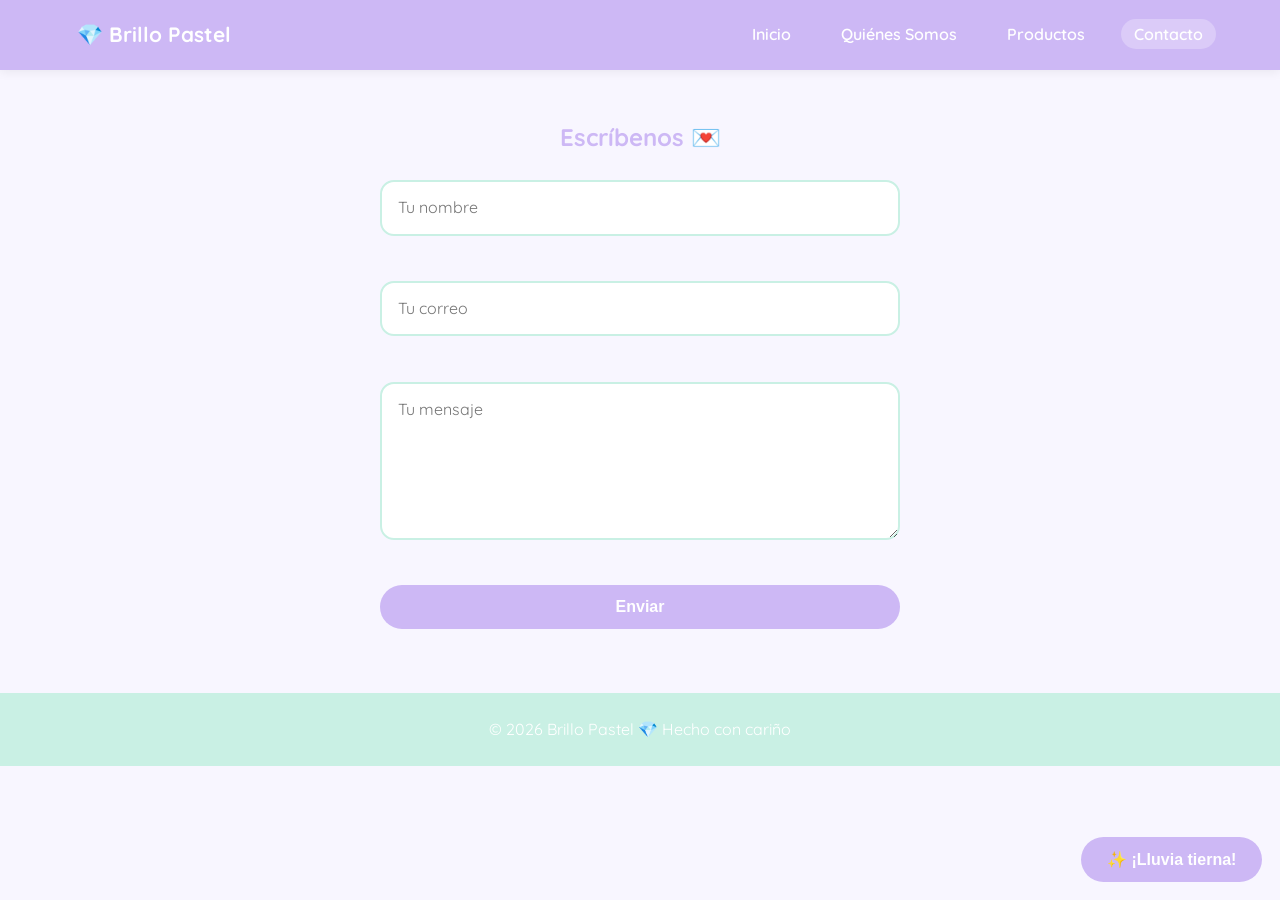
<file: contacto.html>
<!DOCTYPE html>
<html lang="es"><head><meta charset="UTF-8"><meta name="viewport" content="width=device-width,initial-scale=1">
<title>Brillo Pastel | Contacto</title>
<link href="https://fonts.googleapis.com/css2?family=Quicksand:wght@500;700&display=swap" rel="stylesheet">
<link rel="stylesheet" href="./style.css"></head>
<body data-feature="rain" data-emojis="💎,🌸,✨,🎀">
<nav><a class="logo" href="./index.html">💎 Brillo Pastel</a><button id="burger" aria-label="Menú">☰</button><ul><li><a href="./index.html">Inicio</a></li><li><a href="./nosotros.html">Quiénes Somos</a></li><li><a href="./productos.html">Productos</a></li><li><a href="./contacto.html" class=on>Contacto</a></li></ul></nav>
<section><h2>Escríbenos 💌</h2><form id="contacto" novalidate>
<input id="nombre" placeholder="Tu nombre"><span class="err" id="e-nombre"></span>
<input id="correo" type="email" placeholder="Tu correo"><span class="err" id="e-correo"></span>
<textarea id="mensaje" rows="5" placeholder="Tu mensaje"></textarea><span class="err" id="e-mensaje"></span>
<button class="btn" type="submit">Enviar</button><p class="ok" id="ok"></p></form></section>
<footer>© 2026 Brillo Pastel 💎 Hecho con cariño</footer>
<button class="btn" id="fx"></button>
<script src="./main.js"></script></body></html>
</file>
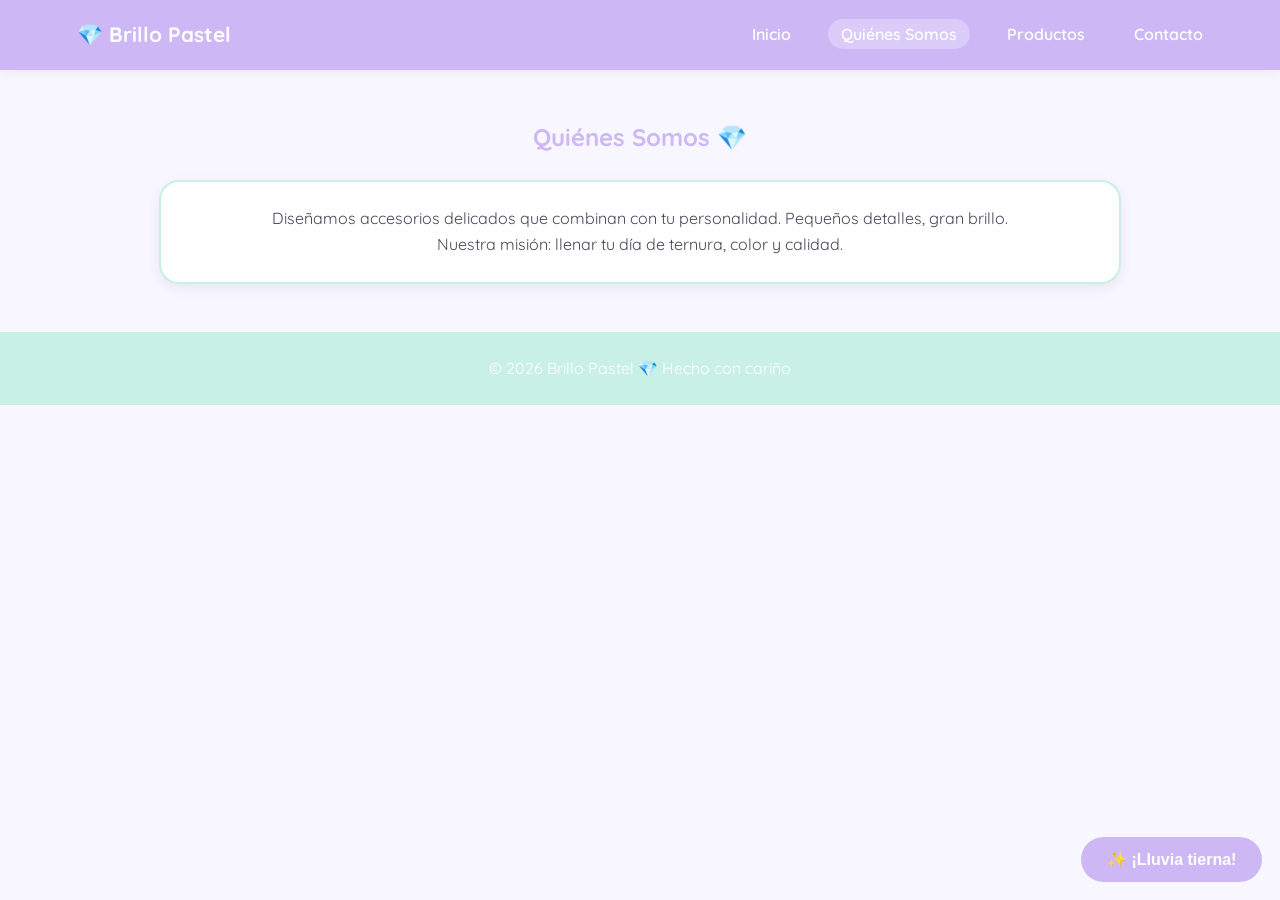
<file: nosotros.html>
<!DOCTYPE html>
<html lang="es"><head><meta charset="UTF-8"><meta name="viewport" content="width=device-width,initial-scale=1">
<title>Brillo Pastel | Quiénes Somos</title>
<link href="https://fonts.googleapis.com/css2?family=Quicksand:wght@500;700&display=swap" rel="stylesheet">
<link rel="stylesheet" href="./style.css"></head>
<body data-feature="rain" data-emojis="💎,🌸,✨,🎀">
<nav><a class="logo" href="./index.html">💎 Brillo Pastel</a><button id="burger" aria-label="Menú">☰</button><ul><li><a href="./index.html">Inicio</a></li><li><a href="./nosotros.html" class=on>Quiénes Somos</a></li><li><a href="./productos.html">Productos</a></li><li><a href="./contacto.html">Contacto</a></li></ul></nav>
<section><h2>Quiénes Somos 💎</h2><div class="card"><p>Diseñamos accesorios delicados que combinan con tu personalidad. Pequeños detalles, gran brillo.</p><p>Nuestra misión: llenar tu día de ternura, color y calidad.</p></div></section>
<footer>© 2026 Brillo Pastel 💎 Hecho con cariño</footer>
<button class="btn" id="fx"></button>
<script src="./main.js"></script></body></html>
</file>
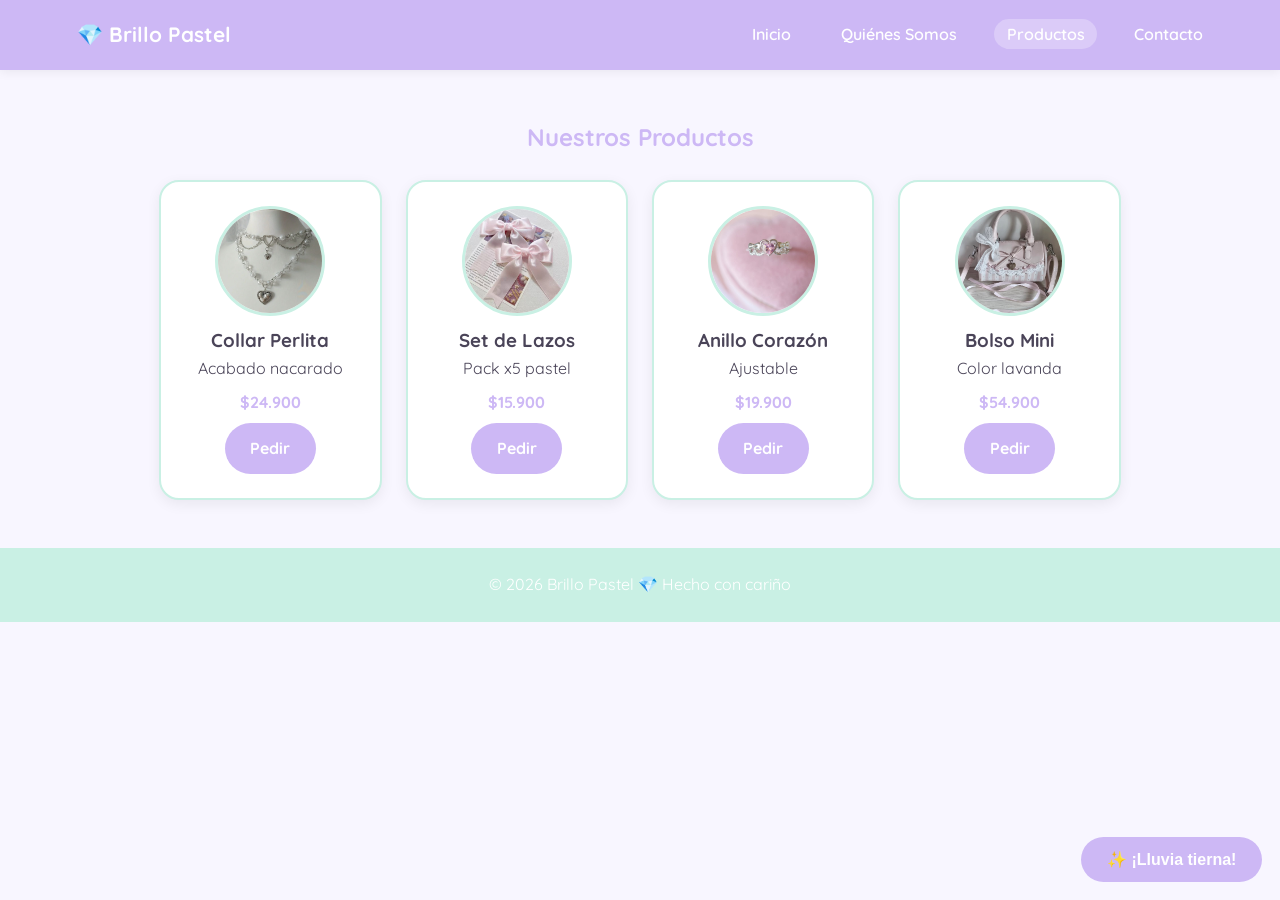
<file: productos.html>
<!DOCTYPE html>
<html lang="es"><head><meta charset="UTF-8"><meta name="viewport" content="width=device-width,initial-scale=1">
<title>Brillo Pastel | Productos</title>
<link href="https://fonts.googleapis.com/css2?family=Quicksand:wght@500;700&display=swap" rel="stylesheet">
<link rel="stylesheet" href="./style.css"></head>
<body data-feature="rain" data-emojis="💎,🌸,✨,🎀">
<nav><a class="logo" href="./index.html">💎 Brillo Pastel</a><button id="burger" aria-label="Menú">☰</button><ul><li><a href="./index.html">Inicio</a></li><li><a href="./nosotros.html">Quiénes Somos</a></li><li><a href="./productos.html" class=on>Productos</a></li><li><a href="./contacto.html">Contacto</a></li></ul></nav>
<section><h2>Nuestros Productos</h2><div class="grid"><div class="card"><img src="./img/collar perlas.jpg" alt="Collar Perlita" loading="lazy" onerror="this.outerHTML='<div class=e>📿</div>'"><h3>Collar Perlita</h3><p>Acabado nacarado</p><p class="price">$24.900</p><a class="btn" href="./contacto.html">Pedir</a></div><div class="card"><img src="./img/set de lazos.jpg" alt="Set de Lazos" loading="lazy" onerror="this.outerHTML='<div class=e>🎀</div>'"><h3>Set de Lazos</h3><p>Pack x5 pastel</p><p class="price">$15.900</p><a class="btn" href="./contacto.html">Pedir</a></div><div class="card"><img src="./img/anillo corazon.jpg" alt="Anillo Corazón" loading="lazy" onerror="this.outerHTML='<div class=e>💍</div>'"><h3>Anillo Corazón</h3><p>Ajustable</p><p class="price">$19.900</p><a class="btn" href="./contacto.html">Pedir</a></div><div class="card"><img src="./img/bolso mini.jpg" alt="Bolso Mini" loading="lazy" onerror="this.outerHTML='<div class=e>👜</div>'"><h3>Bolso Mini</h3><p>Color lavanda</p><p class="price">$54.900</p><a class="btn" href="./contacto.html">Pedir</a></div></div></section>
<footer>© 2026 Brillo Pastel 💎 Hecho con cariño</footer>
<button class="btn" id="fx"></button>
<script src="./main.js"></script></body></html>
</file>
<file: style.css>
/* Estilos de Brillo Pastel */
:root{--bg:#f8f6ff;--c1:#cdb8f5;--c2:#ffd1e6;--c3:#c9f0e4;--tx:#4a4458;--card:#fff}
body.dark{--bg:#2b2736;--tx:#f1eaff;--card:#3a3548}
*{box-sizing:border-box;margin:0;padding:0}
body{font-family:'Quicksand','Segoe UI',sans-serif;background:var(--bg);color:var(--tx);padding-top:70px;line-height:1.6;transition:background .3s,color .3s}
nav{position:fixed;top:0;left:0;right:0;height:70px;background:var(--c1);display:flex;align-items:center;justify-content:space-between;padding:0 5%;z-index:10;box-shadow:0 2px 10px #0001}
.logo{font-weight:700;font-size:1.3rem;color:#fff;text-decoration:none}
nav ul{display:flex;gap:1.5rem;list-style:none}
nav a{color:#fff;text-decoration:none;font-weight:600;padding:.3rem .8rem;border-radius:20px;transition:.3s}
nav a:hover,nav a.on{background:#fff4;transform:scale(1.05)}
#burger{display:none;background:none;border:0;font-size:1.8rem;color:#fff;cursor:pointer}
.hero{text-align:center;padding:4rem 1rem;background:linear-gradient(135deg,var(--c3),var(--c2))}
.hero h1{font-size:clamp(2rem,6vw,3.2rem);color:#fff;text-shadow:0 2px 6px #0002}
.hero p{margin:1rem auto;max-width:560px;color:#fff}
.btn{display:inline-block;background:var(--c1);color:#fff;border:0;padding:.8rem 1.6rem;border-radius:30px;font-size:1rem;font-weight:700;cursor:pointer;text-decoration:none;transition:.3s}
.btn:hover{transform:translateY(-3px);box-shadow:0 6px 14px #0003}
section{max-width:1000px;margin:auto;padding:3rem 1.2rem}
h2{text-align:center;margin-bottom:1.5rem;color:var(--c1)}
.grid{display:grid;grid-template-columns:repeat(auto-fit,minmax(220px,1fr));gap:1.5rem}
.card{background:var(--card);border-radius:20px;padding:1.5rem;text-align:center;box-shadow:0 4px 14px #0001;transition:.3s;border:2px solid var(--c3)}
.card:hover{transform:translateY(-6px) rotate(-1deg)}
.card img{display:block;width:110px;height:110px;object-fit:cover;border-radius:50%;margin:0 auto .6rem;border:3px solid var(--c3)}
.hero-img{max-width:220px;width:60%;border-radius:24px;margin-top:1.5rem;box-shadow:0 6px 18px #0003}
.card .e{font-size:3.2rem}.price{font-weight:700;color:var(--c1);margin:.5rem 0}
form{display:grid;gap:1rem;max-width:520px;margin:auto}
input,textarea{padding:.8rem 1rem;border:2px solid var(--c3);border-radius:14px;font:inherit;background:var(--card);color:var(--tx)}
input:focus,textarea:focus{outline:0;border-color:var(--c1)}
.err{color:#d6457a;font-size:.85rem;min-height:1em}.ok{text-align:center;color:#2a9d6f;font-weight:700}
footer{text-align:center;padding:1.5rem;background:var(--c3);color:#fff}
#fx{position:fixed;right:18px;bottom:18px;z-index:20}
#chat{position:fixed;right:18px;bottom:80px;width:260px;background:var(--card);border:2px solid var(--c1);border-radius:16px;padding:1rem;display:none;z-index:20}
.drop{position:fixed;top:-40px;font-size:1.6rem;pointer-events:none;animation:fall 3s linear forwards;z-index:30}
@keyframes fall{to{transform:translateY(110vh) rotate(360deg)}}
@media(max-width:700px){#burger{display:block}nav ul{display:none;position:absolute;top:70px;left:0;right:0;flex-direction:column;background:var(--c1);padding:1rem}nav ul.open{display:flex}}
</file>
